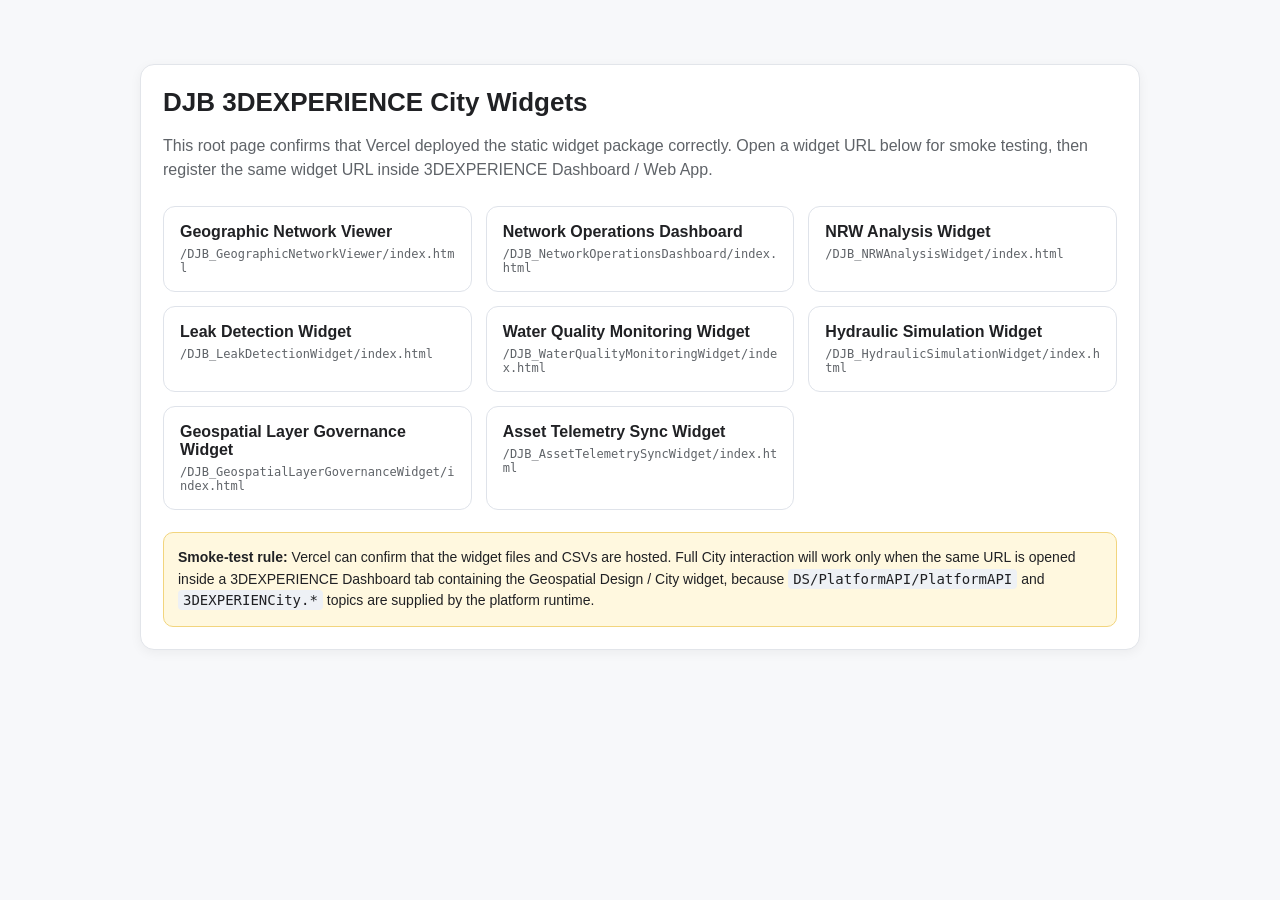
<file: index.html>
<!doctype html>
<html lang="en">
<head>
  <meta charset="utf-8" />
  <meta name="viewport" content="width=device-width, initial-scale=1" />
  <title>DJB 3DEXPERIENCE City Widgets - Vercel Smoke Index</title>
  <style>
    body{font-family:Arial,Helvetica,sans-serif;margin:0;background:#f7f8fa;color:#202124}
    .wrap{max-width:1000px;margin:40px auto;padding:24px}
    .card{background:white;border:1px solid #e2e5ea;border-radius:14px;padding:22px;box-shadow:0 3px 12px rgba(0,0,0,.05)}
    h1{margin:0 0 8px;font-size:26px}.muted{color:#5f6368;line-height:1.5}.grid{display:grid;grid-template-columns:repeat(auto-fit,minmax(260px,1fr));gap:14px;margin-top:24px}
    a.widget{display:block;background:#fff;border:1px solid #dfe3ea;border-radius:12px;padding:16px;text-decoration:none;color:#202124}
    a.widget:hover{border-color:#1a73e8;box-shadow:0 2px 10px rgba(26,115,232,.12)}
    .name{font-weight:700;margin-bottom:6px}.path{font-family:Consolas,monospace;font-size:12px;color:#5f6368;word-break:break-all}
    .note{margin-top:22px;padding:14px;border-radius:10px;background:#fff8df;border:1px solid #f2d57e;font-size:14px;line-height:1.55}
    code{background:#eef1f5;padding:2px 5px;border-radius:4px}
  </style>
</head>
<body>
  <main class="wrap">
    <section class="card">
      <h1>DJB 3DEXPERIENCE City Widgets</h1>
      <p class="muted">This root page confirms that Vercel deployed the static widget package correctly. Open a widget URL below for smoke testing, then register the same widget URL inside 3DEXPERIENCE Dashboard / Web App.</p>
      <div class="grid">
        <a class="widget" href="./DJB_GeographicNetworkViewer/index.html"><div class="name">Geographic Network Viewer</div><div class="path">/DJB_GeographicNetworkViewer/index.html</div></a>
        <a class="widget" href="./DJB_NetworkOperationsDashboard/index.html"><div class="name">Network Operations Dashboard</div><div class="path">/DJB_NetworkOperationsDashboard/index.html</div></a>
        <a class="widget" href="./DJB_NRWAnalysisWidget/index.html"><div class="name">NRW Analysis Widget</div><div class="path">/DJB_NRWAnalysisWidget/index.html</div></a>
        <a class="widget" href="./DJB_LeakDetectionWidget/index.html"><div class="name">Leak Detection Widget</div><div class="path">/DJB_LeakDetectionWidget/index.html</div></a>
        <a class="widget" href="./DJB_WaterQualityMonitoringWidget/index.html"><div class="name">Water Quality Monitoring Widget</div><div class="path">/DJB_WaterQualityMonitoringWidget/index.html</div></a>
        <a class="widget" href="./DJB_HydraulicSimulationWidget/index.html"><div class="name">Hydraulic Simulation Widget</div><div class="path">/DJB_HydraulicSimulationWidget/index.html</div></a>
        <a class="widget" href="./DJB_GeospatialLayerGovernanceWidget/index.html"><div class="name">Geospatial Layer Governance Widget</div><div class="path">/DJB_GeospatialLayerGovernanceWidget/index.html</div></a>
        <a class="widget" href="./DJB_AssetTelemetrySyncWidget/index.html"><div class="name">Asset Telemetry Sync Widget</div><div class="path">/DJB_AssetTelemetrySyncWidget/index.html</div></a>
      </div>
      <div class="note">
        <b>Smoke-test rule:</b> Vercel can confirm that the widget files and CSVs are hosted. Full City interaction will work only when the same URL is opened inside a 3DEXPERIENCE Dashboard tab containing the Geospatial Design / City widget, because <code>DS/PlatformAPI/PlatformAPI</code> and <code>3DEXPERIENCity.*</code> topics are supplied by the platform runtime.
      </div>
    </section>
  </main>
</body>
</html>
</file>
